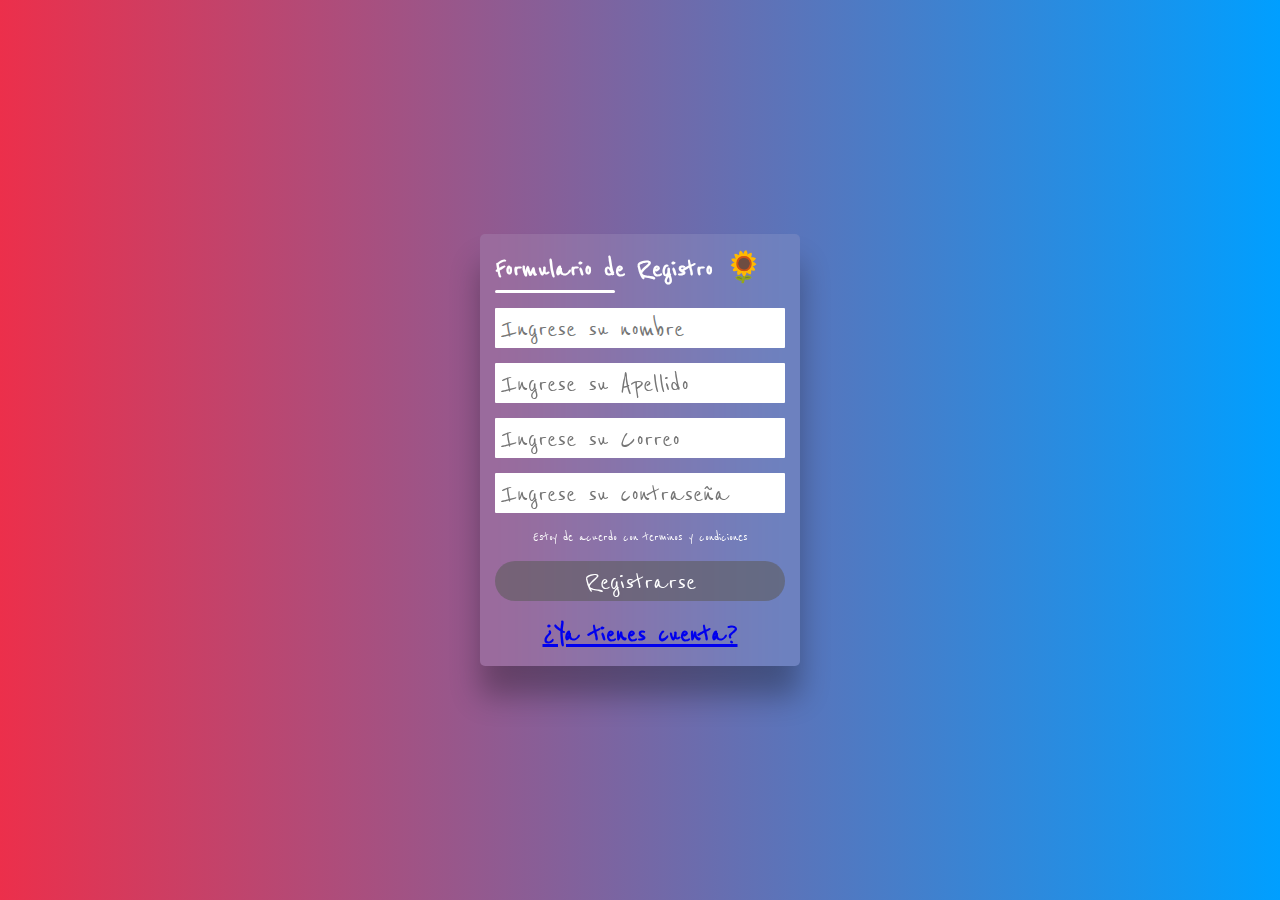
<file: nuevo/nuevo.html>
<!DOCTYPE html>
<html lang="en">
<head>
    <meta charset="UTF-8">
    <meta http-equiv="X-UA-Compatible" content="IE=edge">
    <meta name="viewport" content="width=device-width, initial-scale=1.0">
    <link rel="stylesheet" href="nuevo.css">
    <link href="https://fonts.googleapis.com/css2?family=Roboto:wght@300&display=swap" rel="stylesheet">
    <title>Formulario de Registro 🌻</title>
</head>
<body>
    <form action="">
        <h1>Formulario de Registro 🌻 </h1>
        <input type="text" placeholder="Ingrese su nombre">
        <input type="text" placeholder="Ingrese su Apellido">
        <input type="email" placeholder="Ingrese su Correo">
        <input type="password" placeholder="Ingrese su contraseña">
        <p class="acuerdo">Estoy de acuerdo con terminos y condiciones</p>
        <button>Registrarse</button>
        <p class="link"><a href="nuevo2.html">¿Ya tienes cuenta?</a></p>
    </form>
</body>
</html>
</file>
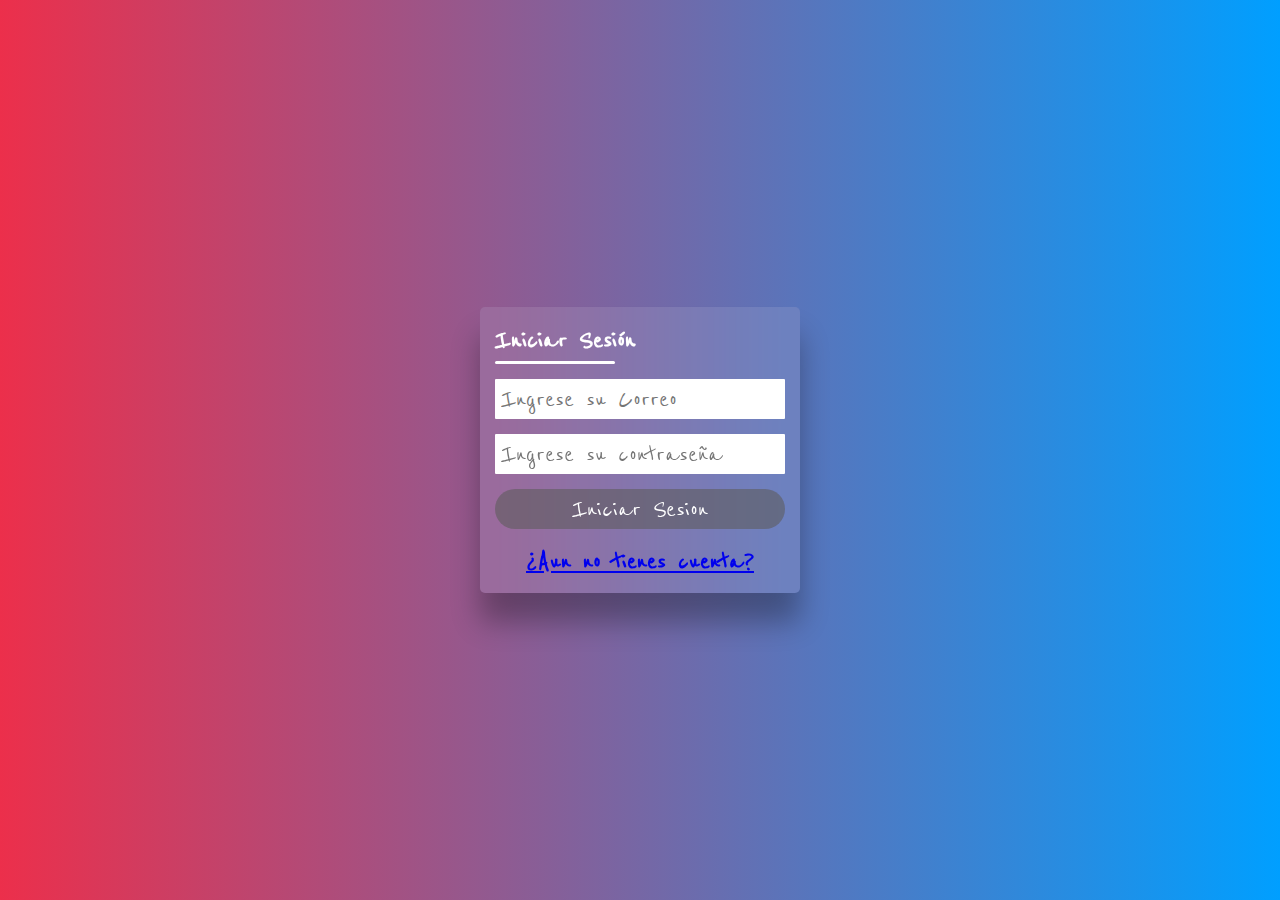
<file: nuevo/nuevo2.html>
<!DOCTYPE html>
<html lang="en">
<head>
    <meta charset="UTF-8">
    <meta http-equiv="X-UA-Compatible" content="IE=edge">
    <meta name="viewport" content="width=device-width, initial-scale=1.0">
    <link href="https://fonts.googleapis.com/css2?family=Roboto:wght@300&display=swap" rel="stylesheet">
    <link rel="stylesheet" href="nuevo2.css">
    <title>Iniciar Sesion</title>
</head>
<body>
    <form action="">
        <h1>Iniciar Sesión</h1>
        <input type="email" placeholder="Ingrese su Correo">
        <input type="password" placeholder="Ingrese su contraseña">
        <button>Iniciar Sesion</button>
        <p class="link"><a href="nuevo.html">¿Aun no tienes cuenta?</a></p>
    </form>
</body>
</html>
</file>
<file: nuevo/nuevo.css>
@import url('https://fonts.googleapis.com/css2?family=Reenie+Beanie&display=swap" rel="stylesheet');

*{
    padding: 0;
    margin: 0;
    box-sizing: border-box;
    font-family: 'Reenie Beanie', cursive;
     font-size: 30px;
   
}
body {
    width: 100%;
    height: 100vh;
    background: #009FFF;  
    background: -webkit-linear-gradient(to right, #ec2F4B, #009FFF); 
    background: linear-gradient(to right, #ec2F4B, #009FFF);
    font-family: 'Reenie Beanie', cursive;  
    font-size: 30px;
}
form{
    position: absolute;
    min-width: 280px;
    max-width: 25%;
    width: 25%;
    top: 50%;
    left: 50%;
    transform: translate(-50%,-50%);
    padding: 15px;
    box-shadow: 0 1rem 1rem  rgba(0, 0, 0, 0.3);
    background-color: rgba(255, 255, 255, 0.1);
    backdrop-filter: blur(1rem);
    border-radius: 5px;
    color: #fff;
}
h1{
    position: relative;
    font-size: 30px;
    margin-bottom: 15px;
    padding-bottom: 7px;
}
h1::after{
    content: "";
    position: absolute;
    height: 3px;
    border-radius: 3px;
    background-color: #fff;
    width: 120px;
    left: 0;
    bottom: 0;   
    font-size: 30px; 
}
input{
    display: block;
    width: 100%;
    height: 40px;
    padding: 5px 6px;
    margin-bottom: 15px;
    border: none;
    outline: none;
    border-radius: 1px;
}

.acuerdo{
    text-align: center;
    margin-bottom: 15px;
    font-size: 15px;


}
button{
    display: block;
    margin: auto;
    width: 100%;
    height:40px ;
    background-color: #5d5b5b96;
    border: none;
    cursor: pointer;
    border-radius: 20px;
    color: #fff;

}
.link{
    text-align: center;
    margin-top: 15px;
    font-weight: bolder;
}
</file>
<file: nuevo/nuevo2.css>
@import url('https://fonts.googleapis.com/css2?family=Reenie+Beanie&display=swap" rel="stylesheet');

*{
    padding: 0;
    margin: 0;
    box-sizing: border-box;
     font-family: 'Reenie Beanie', cursive;  
     font-size: 29px;
}
body {
    width: 100%;
    height: 100vh;
    background: #009FFF;  
    background: -webkit-linear-gradient(to right, #ec2F4B, #009FFF);  /* Chrome 10-25, Safari 5.1-6 */
    background: linear-gradient(to right, #ec2F4B, #009FFF); 


}
form{
    position: absolute;
    min-width: 280px;
    max-width: 25%;
    width: 25%;
    top: 50%;
    left: 50%;
    transform: translate(-50%,-50%);
    padding: 15px;
    box-shadow: 0 1rem 1rem  rgba(0, 0, 0, 0.3);
    background-color: rgba(255, 255, 255, 0.1);
    backdrop-filter: blur(1rem);
    border-radius: 5px;
    color: #fff;
}
h1{
    position: relative;
    font-size: 30px;
    margin-bottom: 15px;
    padding-bottom: 7px;
}
h1::after{
    content: "";
    position: absolute;
    height: 3px;
    border-radius: 3px;
    background-color: #fff;
    width: 120px;
    left: 0;
    bottom: 0;    
}
input{
    display: block;
    width: 100%;
    height: 40px;
    padding: 5px 6px;
    margin-bottom: 15px;
    border: none;
    outline: none;
    border-radius: 1px;
}

button{
    display: block;
    margin: auto;
    width: 100%;
    height:40px ;
    background-color: #5d5b5b96;
    border: none;
    cursor: pointer;
    border-radius: 20px;
    color: #fff;
}
.link{
    text-align: center;
    margin-top: 15px;
    font-weight: bolder;
}
</file>
